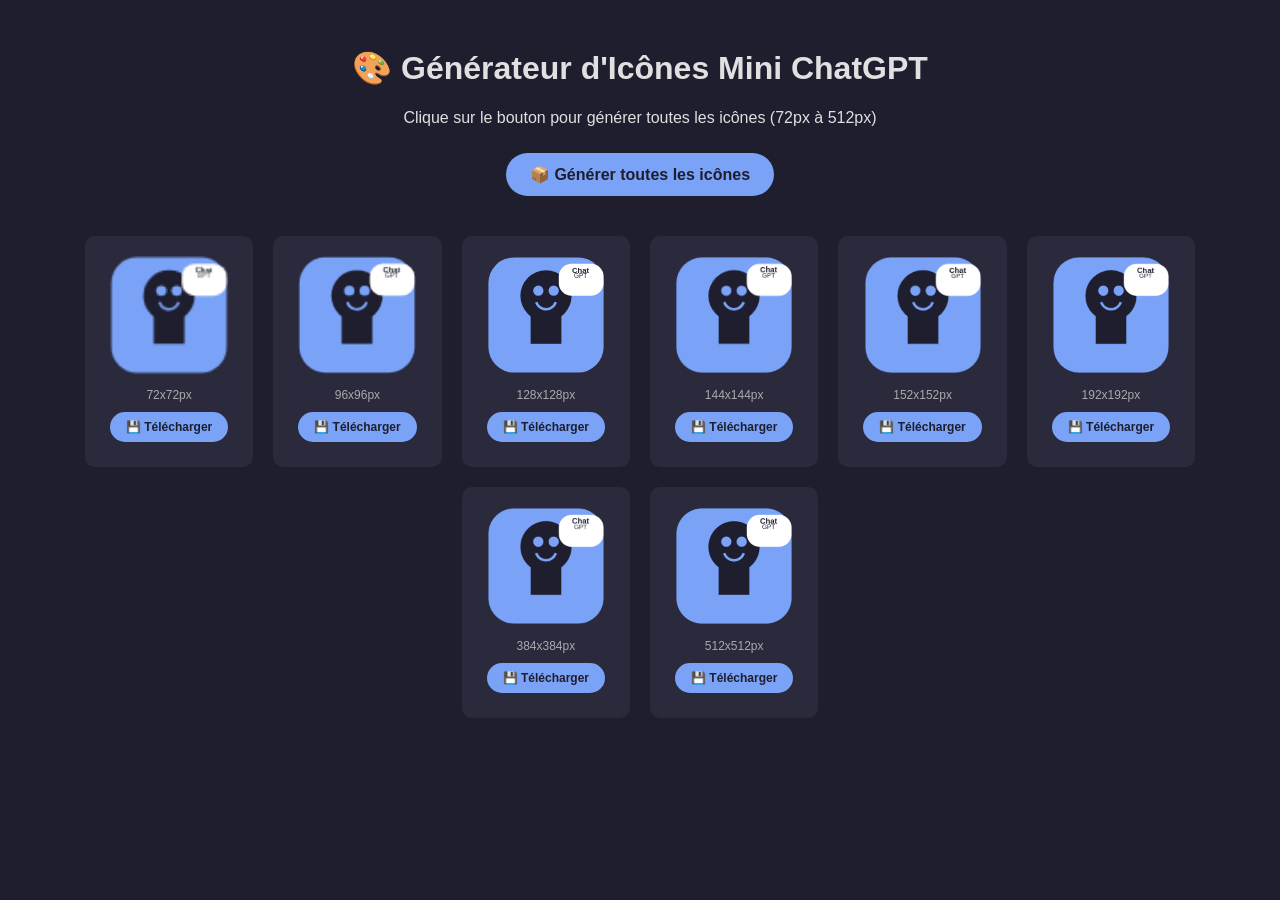
<file: generate-icons.html>
<!DOCTYPE html>
<html lang="fr">
<head>
    <meta charset="UTF-8">
    <meta name="viewport" content="width=device-width, initial-scale=1.0">
    <title>Générateur d'Icônes - Mini ChatGPT</title>
    <style>
        body {
            font-family: 'Segoe UI', sans-serif;
            background: #1e1e2e;
            color: #e0e0e0;
            padding: 20px;
            text-align: center;
        }
        canvas { display: none; }
        .icon-preview {
            display: flex;
            flex-wrap: wrap;
            gap: 20px;
            justify-content: center;
            margin: 30px 0;
        }
        .icon-card {
            background: #2a2a3c;
            padding: 15px;
            border-radius: 10px;
            text-align: center;
        }
        button {
            background: #7aa2f7;
            color: #1e1e2e;
            border: none;
            padding: 12px 24px;
            border-radius: 25px;
            font-size: 16px;
            font-weight: bold;
            cursor: pointer;
            margin: 10px;
        }
        button:hover {
            transform: scale(1.05);
            transition: 0.2s;
        }
        .size-label {
            font-size: 12px;
            margin-top: 5px;
            opacity: 0.7;
        }
    </style>
</head>
<body>
    <h1>🎨 Générateur d'Icônes Mini ChatGPT</h1>
    <p>Clique sur le bouton pour générer toutes les icônes (72px à 512px)</p>
    
    <button onclick="generateAllIcons()">📦 Générer toutes les icônes</button>
    
    <div class="icon-preview" id="preview"></div>
    
    <canvas id="canvas"></canvas>

    <script>
        function drawIcon(size) {
            const canvas = document.getElementById('canvas');
            canvas.width = size;
            canvas.height = size;
            const ctx = canvas.getContext('2d');
            
            const radius = size * 0.2;
            ctx.fillStyle = '#7aa2f7';
            ctx.beginPath();
            ctx.roundRect(size * 0.05, size * 0.05, size * 0.9, size * 0.9, radius);
            ctx.fill();
            
            const centerX = size / 2;
            const centerY = size / 2;
            
            ctx.fillStyle = '#1e1e2e';
            ctx.beginPath();
            ctx.arc(centerX, centerY * 0.7, size * 0.2, 0, Math.PI * 2);
            ctx.fill();
            
            ctx.fillStyle = '#7aa2f7';
            ctx.beginPath();
            ctx.arc(centerX - size * 0.06, centerY * 0.62, size * 0.04, 0, Math.PI * 2);
            ctx.fill();
            ctx.beginPath();
            ctx.arc(centerX + size * 0.06, centerY * 0.62, size * 0.04, 0, Math.PI * 2);
            ctx.fill();
            
            ctx.strokeStyle = '#7aa2f7';
            ctx.lineWidth = size * 0.02;
            ctx.beginPath();
            ctx.arc(centerX, centerY * 0.75, size * 0.08, 0.1 * Math.PI, 0.9 * Math.PI);
            ctx.stroke();
            
            ctx.fillStyle = '#1e1e2e';
            ctx.fillRect(centerX - size * 0.12, centerY * 0.95, size * 0.24, size * 0.25);
            
            ctx.fillStyle = '#ffffff';
            ctx.beginPath();
            ctx.roundRect(centerX + size * 0.1, centerY * 0.2, size * 0.35, size * 0.25, size * 0.1);
            ctx.fill();
            
            ctx.fillStyle = '#1e1e2e';
            ctx.font = `bold ${size * 0.06}px Arial`;
            ctx.textAlign = 'center';
            ctx.fillText('Chat', centerX + size * 0.27, centerY * 0.34);
            ctx.font = `${size * 0.05}px Arial`;
            ctx.fillText('GPT', centerX + size * 0.27, centerY * 0.42);
            
            return canvas.toDataURL('image/png');
        }

        function generateAllIcons() {
            const sizes = [72, 96, 128, 144, 152, 192, 384, 512];
            const previewDiv = document.getElementById('preview');
            previewDiv.innerHTML = '';
            
            sizes.forEach(size => {
                const dataUrl = drawIcon(size);
                const link = document.createElement('a');
                link.download = `icon-${size}x${size}.png`;
                link.href = dataUrl;
                
                const card = document.createElement('div');
                card.className = 'icon-card';
                
                const img = document.createElement('img');
                img.src = dataUrl;
                img.width = 128;
                img.height = 128;
                img.style.borderRadius = '20px';
                
                const label = document.createElement('div');
                label.className = 'size-label';
                label.textContent = `${size}x${size}px`;
                
                const downloadBtn = document.createElement('button');
                downloadBtn.textContent = '💾 Télécharger';
                downloadBtn.style.padding = '8px 16px';
                downloadBtn.style.fontSize = '12px';
                downloadBtn.onclick = () => link.click();
                
                card.appendChild(img);
                card.appendChild(label);
                card.appendChild(downloadBtn);
                previewDiv.appendChild(card);
            });
            
            alert('✅ Toutes les icônes ont été générées !\n\nClique sur "Télécharger" pour chaque taille.');
        }

        if (!CanvasRenderingContext2D.prototype.roundRect) {
            CanvasRenderingContext2D.prototype.roundRect = function (x, y, w, h, r) {
                if (typeof r === 'number') r = {tl: r, tr: r, br: r, bl: r};
                this.beginPath();
                this.moveTo(x + r.tl, y);
                this.lineTo(x + w - r.tr, y);
                this.quadraticCurveTo(x + w, y, x + w, y + r.tr);
                this.lineTo(x + w, y + h - r.br);
                this.quadraticCurveTo(x + w, y + h, x + w - r.br, y + h);
                this.lineTo(x + r.bl, y + h);
                this.quadraticCurveTo(x, y + h, x, y + h - r.bl);
                this.lineTo(x, y + r.tl);
                this.quadraticCurveTo(x, y, x + r.tl, y);
                this.closePath();
                return this;
            };
        }

        window.onload = () => generateAllIcons();
    </script>
</body>
</html>
</file>
